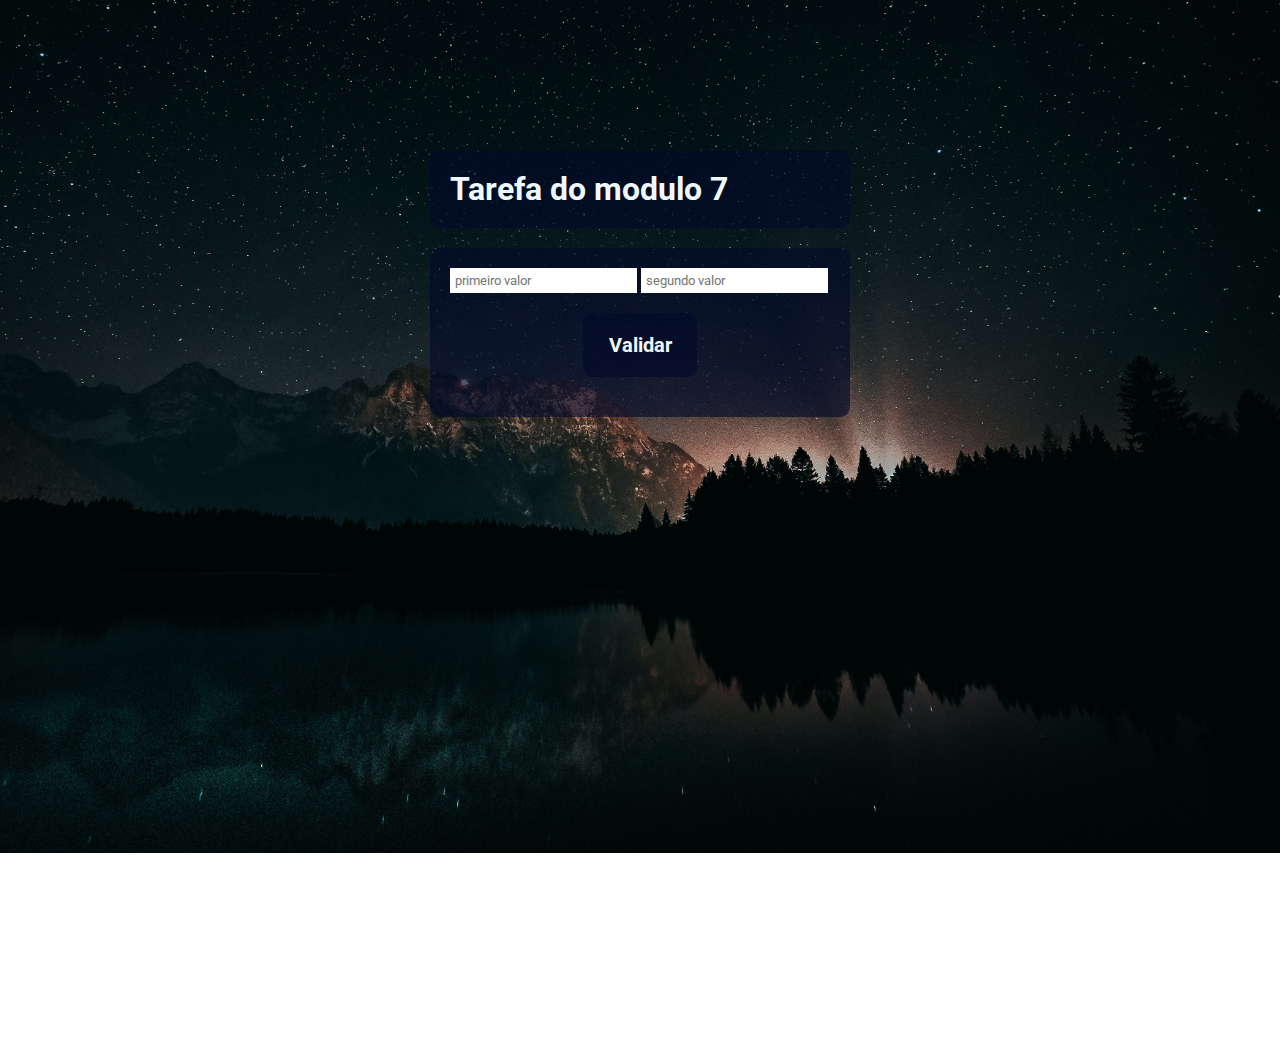
<file: index.html>
<!DOCTYPE html>
<html lang="pt-br">
<head>
    <meta charset="UTF-8">
    <meta http-equiv="X-UA-Compatible" content="IE=edge">
    <meta name="viewport" content="width=device-width, initial-scale=1.0">
    <title>tarefa m7</title>
    <link rel="stylesheet" href="main.css">
    <link rel="preconnect" href="https://fonts.googleapis.com">
    <link rel="preconnect" href="https://fonts.gstatic.com" crossorigin>
    <link href="https://fonts.googleapis.com/css2?family=Roboto:wght@400;700&display=swap" rel="stylesheet">
</head>
<body>
    <div class="container">
    <h1>Tarefa do modulo 7</h1>
        <form id ="form-validar">
            
            <input type="number" id="valor-A" required placeholder="primeiro valor">
            <input type="number" id="valor-B" required placeholder="segundo valor">
            <button id="validarValor" type="submit"><b>Validar</b></button>
            
        </form>
    <p class="success">O valor foi validado!</p>
    <p class="erro">O sugundo valor tem quer ser maior que o valor primeiro valor</p>
    </div>
<script src="./main.js"></script>
</body>
</file>
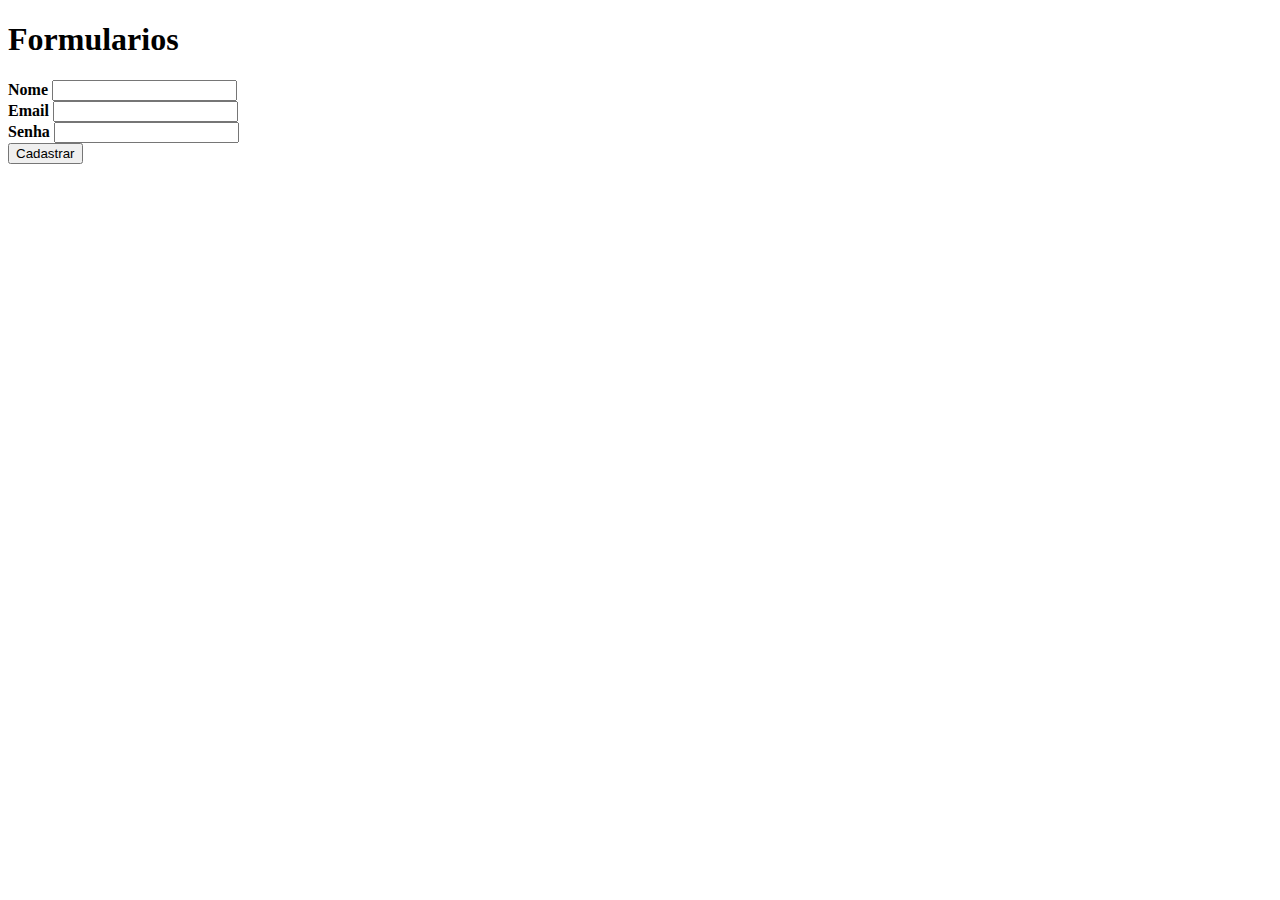
<file: formulários.html>
<!DOCTYPE html>
<html lang="pt_br">
<head>
    <meta charset="UTF-8">
    <meta http-equiv="X-UA-Compatible" content="IE=edge">
    <meta name="viewport" content="width=device-width, initial-scale=1.0">
    <title>formulário</title>
</head>
<body>
    <h1> Formularios</h1>
    <form>
        <label for=" Nome "> <strong> Nome </strong> </label> <input type="text"/><br/>
        <label for="email"> <strong> Email </strong>  </label> <input type="text"/><br/>
        <label for="Senha"> <strong> Senha </strong> </label> <input type="teste"/><br/>
        <button>
            Cadastrar
        </button>
    </form>

</body>
</html>
</file>
<file: main.css>
*{
    font-family: 'Roboto', sans-serif;
}

body {
    background-image: url(pexels-eberhard-grossgasteiger-1421903.jpg);
    background-size: cover;
    background-repeat: no-repeat;
    background-size: 100%;
    background-attachment: fixed;
}

.container {
    margin-top: 150px;

    justify-content: center;
    align-items: center;
    height: 100vh;
}

form, h1, button, p {
    color: aliceblue;
    display: block;
    background-color: rgba(2, 9, 41, 0.63);
    padding: 20px;
    border-radius: 10px;
    margin:  20px auto;
    width: 30%;
    text-decoration: none;
}

input {
padding: 5px;
border: 5px;
}

button {
    font-size: 20px;
    cursor: pointer;
    border: none;
}

button:hover {
    background-color: rgba(2, 9, 41, 0.63);
}

.success {
    font-size:12px;
    padding: 5px;
    font-size: 20px;
    display: block;
    border: none;
    background-color: rgba(2, 9, 41, 0.63);
    color: aliceblue;
    display: none;
}

.erro {
    font-size: 12px;
    padding: 5px;
    display: block;
    font-size: 20px;
    border: none;
    background-color: red;
    color: aliceblue;
    display: none;
}
</file>
